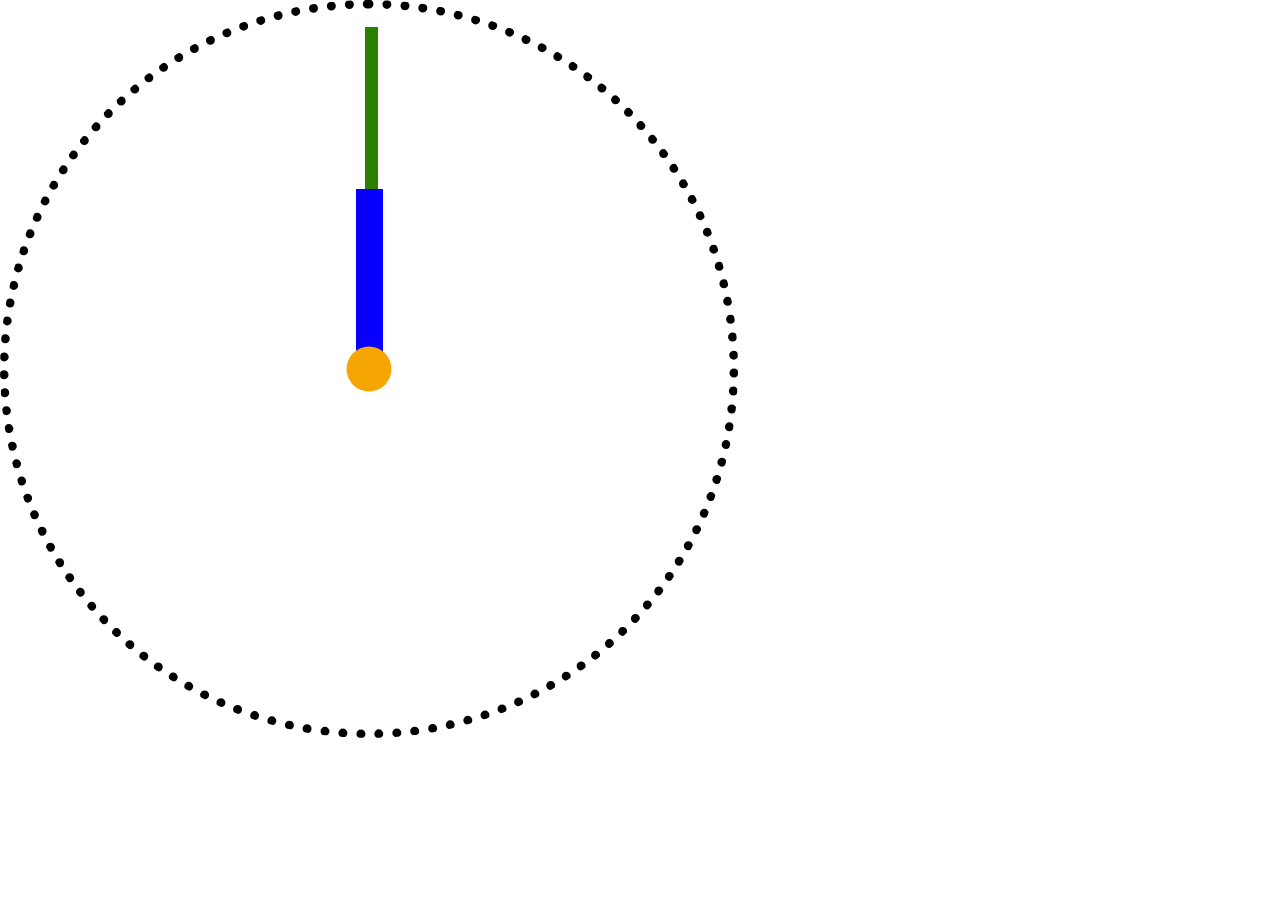
<file: index.html>
<!doctype html><html lang="en"><head><meta charset="utf-8"><meta name="viewport" content="width=device-width, user-scalable=no, initial-scale=1.0, maximum-scale=1.0, minimum-scale=1.0"><meta http-equiv="X-UA-Compatible" content="ie=edge"><title>Stop watch</title><link rel="stylesheet" href="index.558f73db.css"></head><body> <div class="stopwatch"> <div class="stopwatch-center"></div> <div class="stopwatch-secundomer"></div> <div class="stopwatch-minute"></div> </div> </body></html>
</file>
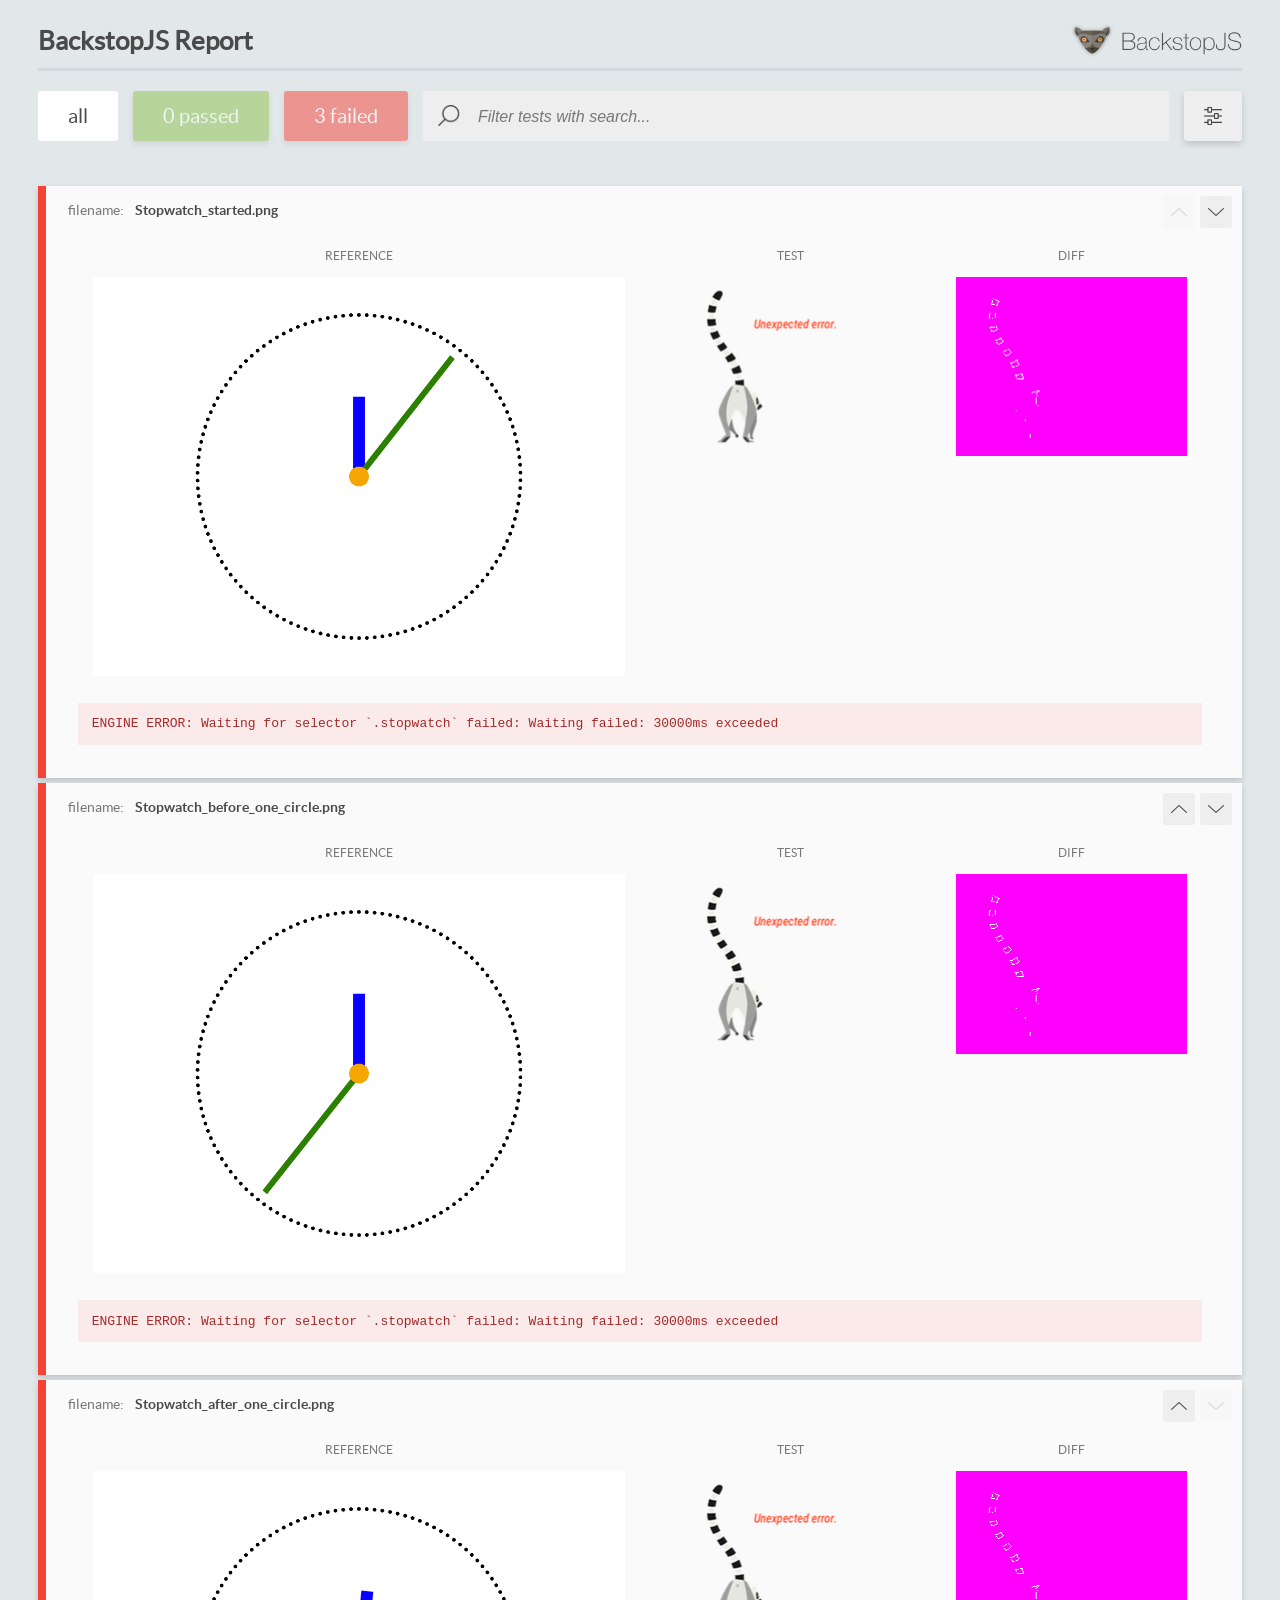
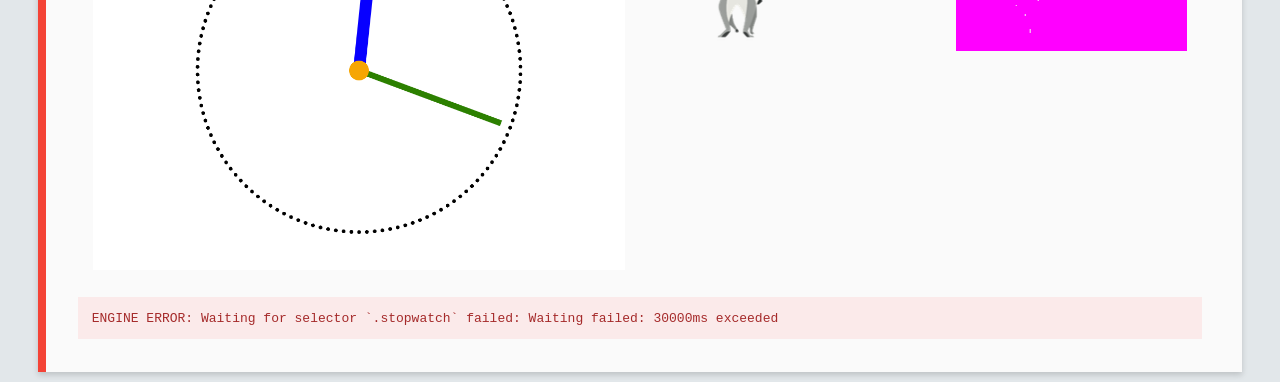
<file: report/html_report/index.html>
<!DOCTYPE html>
<html>
  <head>
    <meta charset="utf-8">
    <!-- Disable Cache -->
    <meta http-equiv="Cache-Control" content="no-cache, no-store, must-revalidate">
    <meta http-equiv="Pragma" content="no-cache">
    <meta http-equiv="Expires" content="0">

    <title>BackstopJS Report</title>

    <style>
      @font-face {
          font-family: 'latoregular';
          src: url('./assets/fonts/lato-regular-webfont.woff2') format('woff2'),
              url('./assets/fonts/lato-regular-webfont.woff') format('woff');
          font-weight: 400;
          font-style: normal;
      }
      @font-face {
          font-family: 'latobold';
          src: url('./assets/fonts/lato-bold-webfont.woff2') format('woff2'),
              url('./assets/fonts/lato-bold-webfont.woff') format('woff');
          font-weight: 700;
          font-style: normal;
      }

      .ReactModal__Body--open {
          overflow: hidden;
      }
      .ReactModal__Body--open .header {
        display: none;
      }

    </style>
  </head>
  <body style="background-color: #E2E7EA">
    <div id="root">

    </div>
    <script>
      function report (report) { // eslint-disable-line no-unused-vars
        window.tests = report;
      }
    </script>
    <script src="config.js"></script>
    <script src="index_bundle.js"></script>
  </body>
</html>
</file>
<file: index.558f73db.css>
body{margin:0}.stopwatch{border:1vmin dotted #000;border-radius:100%;justify-content:center;align-items:center;width:80vmin;height:80vmin;display:flex;position:relative}.stopwatch-minute{transform-origin:bottom;z-index:10;background-color:#0700ff;width:3vmin;height:20vmin;animation:600s steps(60,end) infinite minute;position:absolute;bottom:50%;left:calc(50% - 1.5vmin)}@keyframes minute{0%{rotate:none}to{rotate:360deg}}.stopwatch-secundomer{transform-origin:bottom;z-index:1;background-color:#2c8000;width:1.5vmin;height:38vmin;animation:10s linear infinite second;position:absolute;bottom:50%;left:calc(50% - .5vmin)}@keyframes second{0%{rotate:none}to{rotate:360deg}}.stopwatch-center{z-index:200;background-color:#f6a603;border-radius:100%;width:5vmin;height:5vmin;position:absolute;top:50%;left:50%;transform:translate(-50%,-50%)}
/*# sourceMappingURL=index.558f73db.css.map */
</file>
